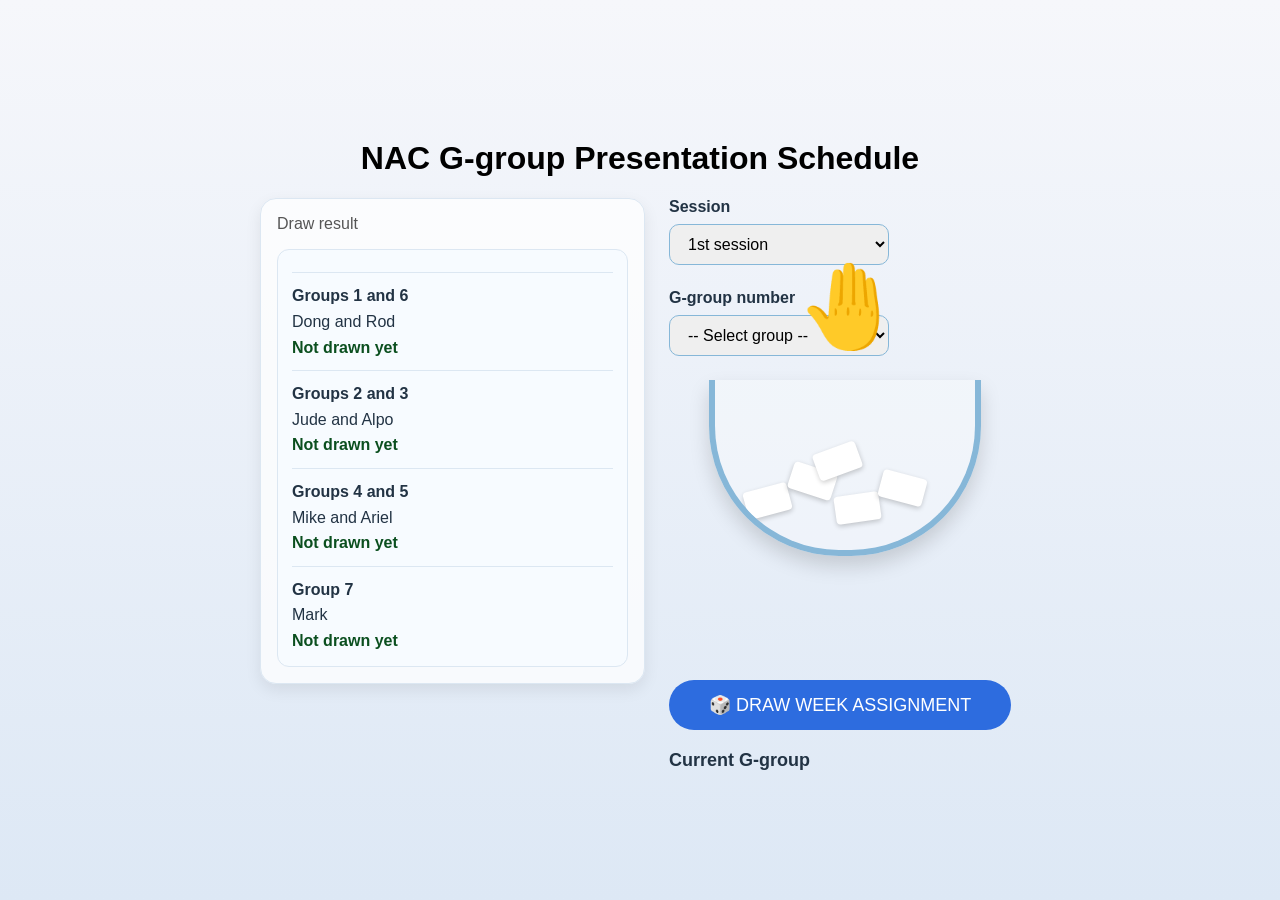
<file: index.html>
<!DOCTYPE html>
<html lang="en">
<head>
<meta charset="UTF-8">
<meta name="viewport" content="width=device-width, initial-scale=1.0">
<title>NAC G-group Presentation Schedule</title>
<link rel="stylesheet" href="style.css">
</head>
<body>
<div class="container">
<h1>NAC G-group Presentation Schedule</h1>
<div class="layout">
<div class="list-panel">
<div class="subtitle">Draw result</div>
<div class="draw-result" id="drawResultPanel">No assignment drawn yet.</div>
</div>
<div class="main-panel">
<div class="controls">
<label for="sessionSelect">Session</label>
<select id="sessionSelect">
<option value="">Loading active sessions…</option>
</select>
</div>
<div class="controls">
<label for="groupSelect">G-group number</label>
<select id="groupSelect">
<option value="">-- Select group --</option>
<option value="1">Groups 1 and 6</option>
<option value="2">Groups 2 and 3</option>
<option value="3">Groups 4 and 5</option>
<option value="7">Group 7</option>
</select>
</div>
<div class="scene">
<div class="hand" id="hand">🤚</div>
<div class="bowl shuffle-target" id="bowl">
<div class="paper"></div><div class="paper"></div><div class="paper"></div><div class="paper"></div><div class="paper"></div>
</div>
</div>
<button id="drawBtn">🎲 DRAW WEEK ASSIGNMENT</button>
<div class="result-label" id="resultLabel">Current G-group</div>
<div id="result" class="result"></div>
</div>
</div>
</div>
<script src="app.js"></script>
</body>
</html>
</file>
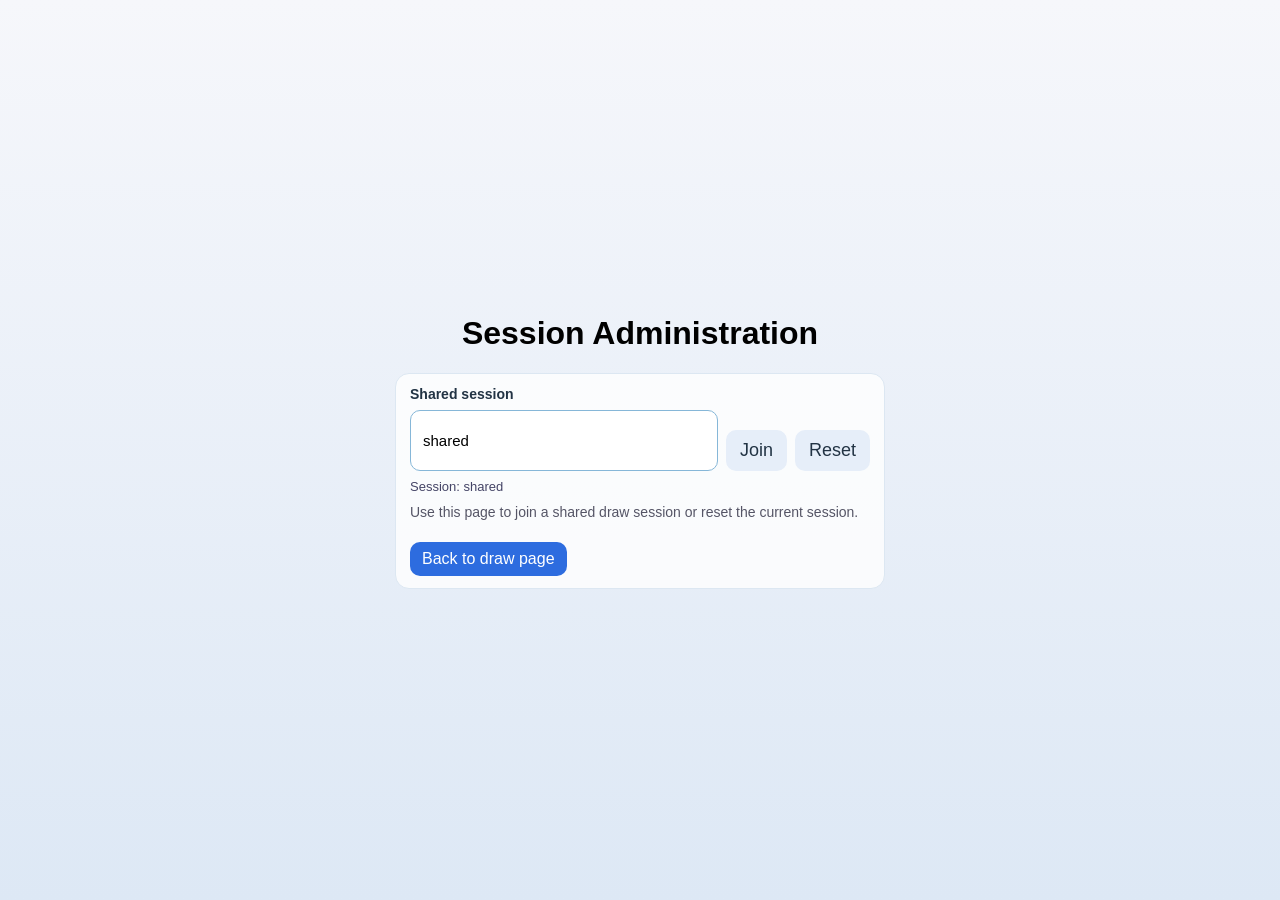
<file: session.html>
<!DOCTYPE html>
<html lang="en">
<head>
<meta charset="UTF-8">
<meta name="viewport" content="width=device-width, initial-scale=1.0">
<title>Session Administration</title>
<link rel="stylesheet" href="style.css">
</head>
<body>
<div class="container">
<h1>Session Administration</h1>
<div class="session-panel wide-panel">
<div class="session-label">Shared session</div>
<div class="session-controls">
<input id="sessionInput" type="text" value="shared" placeholder="Enter session name">
<button id="joinSessionBtn" class="secondary-btn" type="button">Join</button>
<button id="resetSessionBtn" class="secondary-btn" type="button">Reset</button>
</div>
<div class="session-status" id="sessionStatus">Session: shared</div>
<p class="helper-text">Use this page to join a shared draw session or reset the current session.</p>
<a class="link-btn" href="index.html">Back to draw page</a>
</div>
</div>
<script src="session.js"></script>
</body>
</html>
</file>
<file: style.css>
body{margin:0;font-family:Segoe UI,sans-serif;background:linear-gradient(#f6f7fb,#dde8f5);display:flex;justify-content:center;align-items:center;min-height:100vh;padding:20px;box-sizing:border-box}
.container{text-align:center;width:760px;max-width:100%}
.session-panel{margin-bottom:18px;padding:12px 14px;border:1px solid #dce7f2;background:rgba(255,255,255,.8);border-radius:14px;text-align:left}
.wide-panel{width:100%;max-width:460px;margin:0 auto 18px}
.session-label{font-size:14px;font-weight:700;color:#234;margin-bottom:8px}
.session-controls{display:flex;gap:8px;flex-wrap:wrap}
.session-controls input{flex:1;min-width:180px;padding:10px 12px;border:1px solid #86b7d8;border-radius:10px;font-size:15px}
.session-status{margin-top:8px;font-size:13px;color:#446}
.helper-text{margin-top:10px;color:#556;font-size:14px}
.secondary-btn{padding:10px 14px;border:none;border-radius:10px;background:#e6eef9;color:#234;cursor:pointer}
.link-btn{display:inline-block;margin-top:8px;padding:8px 12px;border-radius:10px;background:#2d6cdf;color:#fff;text-decoration:none}
.top-links{margin-bottom:12px}
.layout{display:flex;gap:24px;align-items:flex-start;justify-content:center;text-align:left}
.list-panel{flex:1;min-width:220px;padding:16px;border:1px solid #dce7f2;background:rgba(255,255,255,.75);border-radius:16px;box-shadow:0 6px 16px rgba(0,0,0,.08)}
.subtitle{color:#555;margin-bottom:16px}
.draw-result{padding:12px 14px;border-radius:12px;background:#f7fbff;border:1px solid #dce7f2;line-height:1.6;color:#234;min-height:120px;max-height:420px;overflow-y:auto}
.draw-entry{margin-top:10px;padding-top:10px;border-top:1px solid #dce7f2}
.draw-status{font-weight:600;color:#0b4f1f}
.main-panel{flex:1;min-width:320px}
.controls{margin-bottom:24px}
.controls label{display:block;margin-bottom:8px;font-weight:600;color:#234}
.controls select{padding:10px 14px;border:1px solid #86b7d8;border-radius:10px;font-size:16px;min-width:220px}
.scene{position:relative;height:280px;margin-top:8px}
.bowl{position:relative;width:260px;height:170px;margin:auto;border:6px solid #86b7d8;border-top:none;border-radius:0 0 130px 130px;background:rgba(255,255,255,.3);overflow:hidden;box-shadow:0 10px 20px rgba(0,0,0,.15)}
.paper{position:absolute;width:45px;height:28px;background:#fff;border-radius:4px;box-shadow:0 2px 5px rgba(0,0,0,.2)}
.paper:nth-child(1){left:30px;bottom:35px;transform:rotate(-15deg)}
.paper:nth-child(2){left:75px;bottom:55px;transform:rotate(18deg)}
.paper:nth-child(3){left:120px;bottom:28px;transform:rotate(-8deg)}
.paper:nth-child(4){left:165px;bottom:48px;transform:rotate(15deg)}
.paper:nth-child(5){left:100px;bottom:75px;transform:rotate(-20deg)}
.hand{position:absolute;left:50%;transform:translateX(-50%);top:-120px;font-size:80px;transition:1.2s}
.hand.animate{top:35px}
.shuffle{animation:shake .3s linear infinite}
@keyframes shake{0%{transform:translateX(0)}25%{transform:translateX(2px)}50%{transform:translateX(-2px)}75%{transform:translateX(1px)}100%{transform:translateX(0)}}
button{margin-top:20px;padding:14px 40px;border:none;border-radius:40px;background:#2d6cdf;color:#fff;font-size:18px;cursor:pointer}
button:disabled{opacity:.7;cursor:not-allowed}
.result-label{margin-top:20px;font-size:18px;font-weight:600;color:#234}
.result{margin-top:10px;font-size:28px;font-weight:bold;color:#0b4f1f;opacity:0;transition:1s;line-height:1.4}
.result.show{opacity:1}

@media (max-width: 760px) {
  .container{width:auto;padding:16px}
  .layout{flex-direction:column;align-items:stretch}
  .list-panel,.main-panel{min-width:auto}
  .list-panel{order:2}
  .main-panel{order:1}
  .controls select{min-width:auto;width:100%}
  .draw-result{max-height:none}
  .scene{height:240px}
  .bowl{width:220px;height:145px}
  .hand{font-size:64px;top:-110px}
  .button,button{width:100%;padding:14px 20px}
}

@media (max-width: 520px) {
  body{padding:12px}
  .container{padding:12px}
  .controls select{font-size:14px}
  button{font-size:16px;padding:12px 18px}
  .result{font-size:24px}
  .result-label{font-size:16px}
}
</file>
